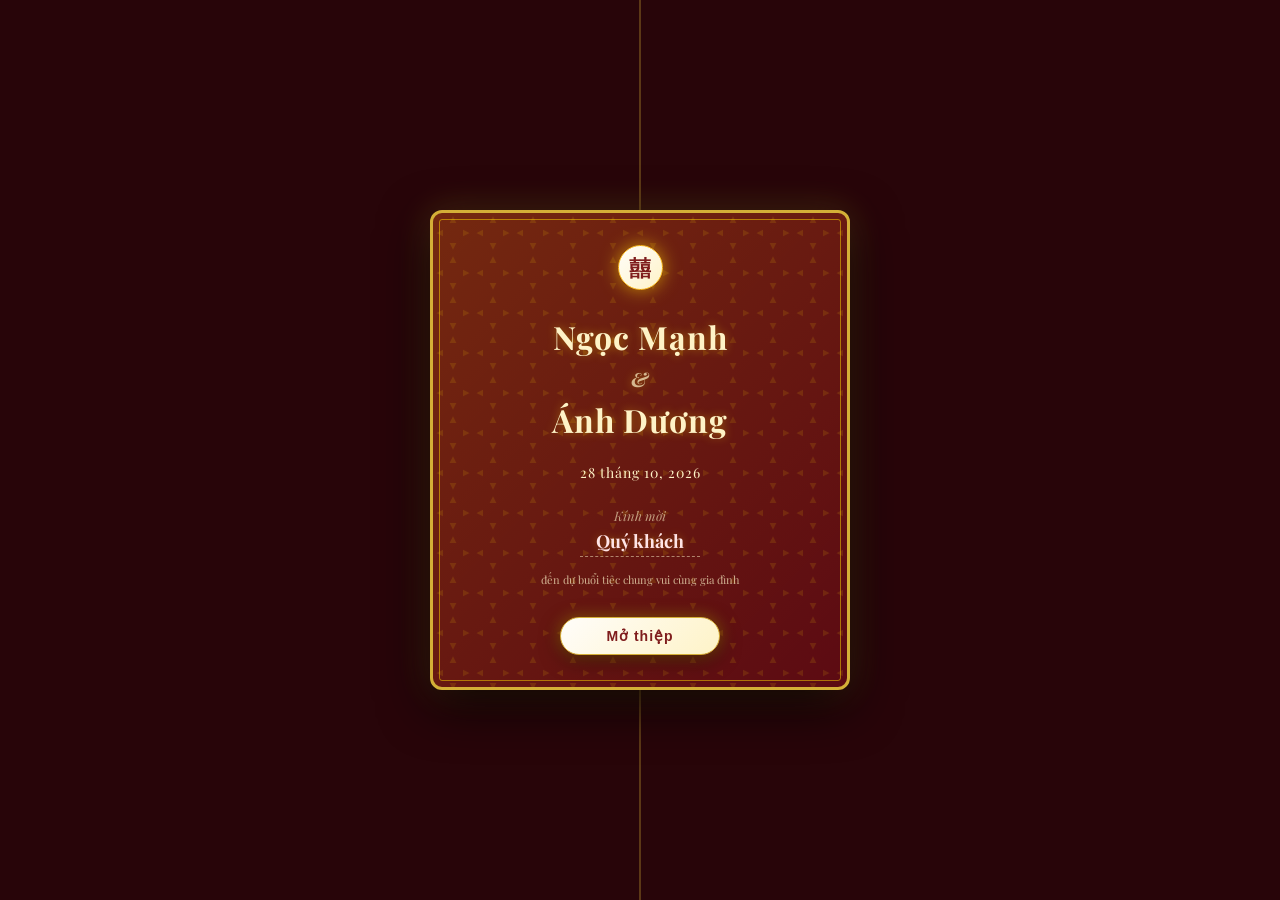
<file: index.html>
<!DOCTYPE html>
<html lang="vi">

<head>
    <meta charset="UTF-8">
    <meta name="viewport" content="width=device-width, initial-scale=1.0">
    <title>Thiệp Mời Đám Cưới - Ngọc Mạnh & Ánh Dương</title>
    <!-- Open Graph / Facebook / Messenger / Zalo -->
    <meta property="og:type" content="website">
    <meta property="og:title" content="Save The Date - Ngày chung đôi của Ngọc Mạnh & Ánh Dương">
    <meta property="og:description"
        content="Sự hiện diện của bạn là niềm vinh hạnh lớn cho gia đình chúng mình. Bấm vào để xem chi tiết thiệp mời nhé!">
    <meta property="og:url" content="https://dlblam.github.io/wedding/">
    <meta property="og:image" content="https://dlblam.github.io/wedding/thumbnail1.jpg">
    <meta property="og:image:secure_url" content="https://dlblam.github.io/wedding/thumbnail1.jpg">
    <meta property="og:image:type" content="image/jpeg">
    <meta property="og:image:width" content="1200">
    <meta property="og:image:height" content="630">

    <!-- Twitter Cards -->
    <meta name="twitter:card" content="summary_large_image">
    <meta name="twitter:title" content="Save The Date - Ngày chung đôi của Ngọc Mạnh & Ánh Dương">
    <meta name="twitter:description"
        content="Sự hiện diện của bạn là niềm vinh hạnh lớn cho gia đình chúng mình. Bấm vào để xem chi tiết thiệp mời nhé!">
    <meta name="twitter:image" content="https://dlblam.github.io/wedding/thumbnail1.jpg">

    <link rel="prefetch" href="thiepmoi.html">
    <link rel="preload" href="public/Music/nutbam.mp3" as="audio">
    

    <link
        href="https://fonts.googleapis.com/css2?family=Cinzel:wght@400;600;700&family=Playfair+Display:ital,wght@0,500;0,700;1,400&display=swap"
        rel="stylesheet">
    <style>
        * {
            margin: 0;
            padding: 0;
            box-sizing: border-box;
        }

        body {
            background-color: #120204;
            /* Nền Đỏ Đen Nhung Đêm sâu thẳm, nam tính cho Anh Rể */
            font-family: 'Playfair Display', serif;
            overflow: hidden;
        }

        /* Hiệu ứng chuyển cảnh: Rẽ lối tơ hồng */
        .gate-wrapper {
            position: fixed;
            width: 100vw;
            height: 100vh;
            display: flex;
            z-index: 9999;
        }

        .gate-panel {
            width: 50%;
            height: 100%;
            background: #280509;
            /* Đỏ rượu chát trầm sang trọng */
            transition: transform 1.3s cubic-bezier(0.85, 0, 0.15, 1);
        }

        .panel-left {
            border-right: 1px solid rgba(212, 175, 55, 0.3);
            transform-origin: left;
        }

        .panel-right {
            border-left: 1px solid rgba(212, 175, 55, 0.3);
            transform-origin: right;
        }

        /* Khung nội dung thiệp chính giữa màn hình desktop / Full màn hình mobile */
        .invitation-card {
            position: absolute;
            top: 50%;
            left: 50%;
            transform: translate(-50%, -50%);
            width: 90%;
            max-width: 420px;
            height: 480px;
            background-color: #5c0a12;
            /* Đỏ Ruby đậm lịch lãm */
            border-radius: 12px;
            box-shadow: 0 15px 50px rgba(0, 0, 0, 0.8), 0 0 35px rgba(212, 175, 55, 0.25);
            z-index: 10000;
            display: flex;
            flex-direction: column;
            align-items: center;
            justify-content: center;
            padding: 30px;
            text-align: center;
            transition: all 0.8s ease;

            /* NÂNG CẤP: Hoa văn Long Phụng mạ vàng chìm quý phái dùng mã SVG nhúng tinh tế */
            background-image:
                linear-gradient(135deg, rgba(255, 215, 0, 0.15) 0%, transparent 100%),
                url("data:image/svg+xml,%3Csvg xmlns='http://www.w3.org/2000/svg' width='60' height='60' viewBox='0 0 60 60'%3E%3Cpath d='M30 5t-5 10h10zm0 50t-5-10h10zM5 30t10-5v10zm50 0t-10-5v10z' fill='%23ffd700' fill-opacity='0.12'/%3E%3C/svg%3E");
            background-size: cover, 40px 40px;

            /* NÂNG CẤP: Viền chỉ vàng kép góc hoàng gia */
            outline: 1px solid rgba(255, 215, 0, 0.5);
            outline-offset: -10px;
            border: 3px solid #d4af37;
            /* Màu vàng Gold hoàng gia */
        }

        /* Vòng tròn hỷ biểu tượng trên cùng */
        .hỷ-badge {
            width: 45px;
            height: 45px;
            background: linear-gradient(135deg, #fffdfa 0%, #fef3c7 100%);
            border-radius: 50%;
            color: #7f1d1d;
            font-size: 22px;
            font-weight: bold;
            display: flex;
            justify-content: center;
            align-items: center;
            margin-bottom: 25px;
            box-shadow: 0 0 18px rgba(255, 215, 0, 0.6);
            border: 1px solid #fbbf24;
            animation: pulseGlow 2s infinite alternate;
            /* Hiệu ứng đập nhẹ */
        }

        @keyframes pulseGlow {
            0% {
                box-shadow: 0 0 10px rgba(212, 175, 55, 0.4);
            }

            100% {
                box-shadow: 0 0 25px rgba(255, 215, 0, 0.9);
            }
        }

        .couple-name {
            font-size: 32px;
            color: #fef3c7;
            /* Vàng kem nhẹ dạ quang */
            font-weight: 700;
            line-height: 1.4;
            letter-spacing: 1px;
            text-shadow: 0 0 10px rgba(255, 215, 0, 0.4);
        }

        .ampersand {
            font-size: 20px;
            color: rgba(254, 243, 199, 0.7);
            font-style: italic;
            margin: 5px 0;
        }

        .date-txt {
            font-size: 14px;
            color: #fef3c7;
            margin-top: 20px;
            letter-spacing: 1px;
            font-weight: 300;
        }

        .invite-label {
            font-size: 13px;
            color: rgba(254, 243, 199, 0.6);
            margin-top: 25px;
            font-style: italic;
        }

        .guest-name {
            font-size: 18px;
            color: #ffe4e6;
            font-weight: bold;
            margin: 5px 0 15px 0;
            border-bottom: 1px dashed rgba(254, 243, 199, 0.5);
            padding-bottom: 3px;
            min-width: 120px;
            text-shadow: 0 0 8px rgba(255, 215, 0, 0.3);
        }

        .sub-invite {
            font-size: 11px;
            color: rgba(254, 243, 199, 0.7);
            margin-bottom: 30px;
        }

        /* Nút mở thiệp thiết kế bo góc trứng dài giống hệt mẫu mẫu */
        .btn-open {
            background: linear-gradient(135deg, #fffdfa 0%, #fef3c7 100%);
            color: #7f1d1d;
            border: 1px solid #d4af37;
            padding: 10px 45px;
            font-size: 14px;
            font-weight: 600;
            border-radius: 25px;
            cursor: pointer;
            letter-spacing: 1px;
            box-shadow: 0 5px 20px rgba(0, 0, 0, 0.5), 0 0 15px rgba(255, 215, 0, 0.4);
            transition: transform 0.3s, box-shadow 0.3s, background 0.3s;
        }

        .btn-open:hover {
            transform: scale(1.05);
            background: linear-gradient(135deg, #ffffff 0%, #fef3c7 100%);
            box-shadow: 0 0 28px rgba(255, 215, 0, 0.9), inset 0 0 5px rgba(212, 175, 55, 0.8);
        }

        /* Chữ hỷ rơi nền */
        .bg-glow-text {
            position: absolute;
            color: rgba(255, 215, 0, 0.08);
            font-size: 18px;
            pointer-events: none;
            user-select: none;
            text-shadow: 0 0 10px rgba(255, 215, 0, 0.2);
        }

        /* Trạng thái khi kích hoạt chuyển trang */
        .slide-left {
            transform: translateX(-100%);
        }

        .slide-right {
            transform: translateX(100%);
        }

        .fade-out {
            opacity: 0;
            transform: translate(-50%, -50%) scale(0.9);
            filter: blur(5px);
        }

        /* ==================== ĐỒ HỌA BỔ SUNG KHÔNG SỬA CODE CŨ ==================== */

        /* Đường cắt sao băng Tiamat rạch đôi bầu trời chạng vạng khi ấn nút */
        .anime-comet {
            position: fixed;
            top: -10%;
            left: -10%;
            width: 140%;
            height: 4px;
            background: linear-gradient(90deg, transparent, #ffd700, #fffdfa, transparent);
            transform: rotate(-40deg);
            z-index: 10005;
            opacity: 0;
            pointer-events: none;
            filter: drop-shadow(0 0 10px #ffd700);
        }

        .anime-comet.active {
            animation: cometSlash 1.2s cubic-bezier(0.25, 1, 0.5, 1) forwards;
        }

        @keyframes cometSlash {
            0% {
                transform: translate(-30%, -30%) rotate(-40deg);
                opacity: 0;
            }

            30% {
                opacity: 1;
            }

            100% {
                transform: translate(40%, 40%) rotate(-40deg);
                opacity: 0;
            }
        }

        /* Vòng tròn Musubi bùng nổ lan tỏa lộng lẫy */
        .musubi-wave {
            position: fixed;
            top: 50%;
            left: 50%;
            transform: translate(-50%, -50%) scale(0);
            width: 10px;
            height: 10px;
            border: 2px solid #ffd700;
            border-radius: 50%;
            z-index: 10004;
            pointer-events: none;
            opacity: 0;
        }

        .musubi-wave.active {
            animation: waveExpand 1.2s cubic-bezier(0.1, 0.8, 0.3, 1) forwards;
        }

        @keyframes waveExpand {
            0% {
                transform: translate(-50%, -50%) scale(0);
                opacity: 1;
                border-color: #ffd700;
            }

            50% {
                border-color: #fffdfa;
                box-shadow: 0 0 35px rgba(255, 215, 0, 0.8);
            }

            100% {
                transform: translate(-50%, -50%) scale(150);
                opacity: 0;
            }
        }

        /* Bụi tinh tú ánh kim phát sáng từ hư không */
        .star-dust {
            position: fixed;
            background: #fff;
            border-radius: 50%;
            z-index: 10006;
            pointer-events: none;
            animation: flyDust 1.2s cubic-bezier(0.1, 0.8, 0.2, 1) forwards;
        }

        @keyframes flyDust {
            0% {
                transform: translate(0, 0) scale(1);
                opacity: 1;
            }

            100% {
                transform: translate(var(--mx), var(--my)) scale(0);
                opacity: 0;
            }
        }
    </style>
</head>

<body>

    <div class="anime-comet" id="cometEffect"></div>
    <div class="musubi-wave" id="waveEffect"></div>

    <div class="bg-glow-text" style="top: 20%; left: 10%;">囍</div>
    <div class="bg-glow-text" style="top: 40%; left: 85%;">囍</div>
    <div class="bg-glow-text" style="top: 70%; left: 15%;">囍</div>

    <div class="invitation-card" id="mainCard">
        <div class="hỷ-badge">囍</div>
        <div class="couple-name">
            <p>Ngọc Mạnh</p>
            <div class="ampersand">&</div>
            <p>Ánh Dương</p>
        </div>
        <div class="date-txt">28 tháng 10, 2026</div>

        <div class="invite-label">Kính mời</div>

        <div class="guest-name" id="guestNameDisplay">Quý khách</div>

        <div class="sub-invite">đến dự buổi tiệc chung vui cùng gia đình</div>

        <script>
            // Hàm tự động lấy tên khách từ đường link URL
            function getGuestName() {
                const urlParams = new URLSearchParams(window.location.search);
                // Tìm chữ ?guest= hoặc ?name= trên đường link
                let guestName = urlParams.get('guest') || urlParams.get('name');

                if (guestName) {
                    // Giải mã chữ có dấu nếu link bị mã hóa (ví dụ: Anh%20Tu%E1%BA%A5n -> Anh Tuấn)
                    guestName = decodeURIComponent(guestName).trim();

                    // Cập nhật vào giao diện
                    document.getElementById('guestNameDisplay').innerText = guestName;
                }
            }

            // Chạy hàm lấy tên ngay khi trang web vừa tải xong
            window.addEventListener('DOMContentLoaded', getGuestName);
        </script>

        <button class="btn-open" onclick="animateAndOpen()">Mở thiệp</button>
    </div>

    <div class="gate-wrapper" id="gate">
        <div class="gate-panel panel-left" id="pLeft"></div>
        <div class="gate-panel panel-right" id="pRight"></div>
    </div>

    <script>
        function animateAndOpen() {
            // === THÀNH PHẦN THÊM MỚI: HIỆU ỨNG ÂM THANH KHI ẤN NÚT ===
            // Sử dụng file âm thanh "Click/Woosh" ngắn nhẹ nhàng, sang trọng phù hợp với hiệu ứng chuyển động vũ trụ
            const audioEffect = new Audio('public/Music/nutbam.mp3');
            audioEffect.volume = 0.6; // Đặt âm lượng vừa phải
            audioEffect.play().catch(error => console.log("Trình duyệt chặn tự động phát âm thanh:", error));

            // KÍCH HOẠT ĐỒ HỌA HOÀNG HÔN TINH TÚ CAO CẤP PHÁT SINH
            document.getElementById('cometEffect').classList.add('active');
            document.getElementById('waveEffect').classList.add('active');

            // Tạo luồng bụi sao lấp lánh (Star Dust) bắn ra từ trung tâm nút bấm
            for (let i = 0; i < 40; i++) {
                const dust = document.createElement('div');
                dust.classList.add('star-dust');

                // Vị trí xuất phát từ giữa màn hình (nơi đặt nút bấm)
                dust.style.left = '50%';
                dust.style.top = '50%';

                // Kích thước ngẫu nhiên mảnh mai tinh tế
                const size = Math.random() * 4 + 2;
                dust.style.width = size + 'px';
                dust.style.height = size + 'px';

                // Phối màu ánh kim vũ trụ (Chùm Vàng Hoàng Kim & Bạch Kim)
                dust.style.background = Math.random() > 0.5 ? '#ffd700' : '#ffffff';
                dust.style.boxShadow = `0 0 10px ${dust.style.background}`;

                // Tính toán góc bắn ngẫu nhiên ra toàn không gian
                const angle = Math.random() * Math.PI * 2;
                const distance = Math.random() * 300 + 100;
                dust.style.setProperty('--mx', Math.cos(angle) * distance + 'px');
                dust.style.setProperty('--my', Math.sin(angle) * distance + 'px');

                document.body.appendChild(dust);
                setTimeout(() => dust.remove(), 1200);
            }

            // Biến mất thẻ nội dung (GIỮ NGUYÊN CODE CŨ CỦA BẠN)
            document.getElementById('mainCard').classList.add('fade-out');

            // Rẽ lối hai cánh cửa phông nền sang 2 bên (GIỮ NGUYÊN CODE CŨ CỦA BẠN)
            document.getElementById('pLeft').classList.add('slide-left');
            document.getElementById('pRight').classList.add('slide-right');

            setTimeout(() => {
                window.location.href = 'thiepmoi.html';
            }, 1200); // Khớp hoàn hảo với thời gian kết thúc của hiệu ứng hạt tinh tú
        }
    </script>
    <script>
        window.addEventListener('load', () => {
            // Danh sách tất cả ảnh gốc cần tải trước
            const imagesToPreload = [
                "public/img/Ảnh Cưới/a3.jpg",
                "public/img/Ảnh Cưới/a4.jpg",
                "public/img/Ảnh Cưới/a5.jpg",
                "public/img/Ảnh Cưới/a6.jpg",
                "public/img/Ảnh Cưới/a7.webp",
                "public/img/Ảnh Cưới/a8.webp",
                "public/img/Ảnh Cưới/a9.webp",
                "public/img/Ảnh Cưới/b1.webp",
                "public/img/Ảnh Cưới/b2.webp",
                "public/img/Ảnh Cưới/b3.webp",
                "public/img/Ảnh Cưới/b4.webp",
                "public/img/Ảnh Cưới/b5.webp",
                "public/img/Ảnh Cưới/b6.webp",
                "public/img/Ảnh Cưới/b7.webp",
                "public/img/Ảnh Cưới/b8.webp",
                "public/img/Ảnh Cưới/b9.webp",
                "public/img/Ảnh Cưới/c1.webp",
                "public/img/Ảnh Cưới/c2.webp",
                "public/img/Ảnh Cưới/c3.webp"
            ];

            // Chỉ thực hiện nạp ngầm khi trang web đã nạp xong toàn bộ giao diện chính
            const preloadTask = () => {
                imagesToPreload.forEach((src) => {
                    fetch(src, { priority: 'low' }) // Tải với độ ưu tiên thấp để không giành băng thông
                        .then(response => response.blob())
                        .catch(err => console.log('Chờ tải:', src));
                });
            };

            // Tận dụng thời gian rảnh của máy tính để tải
            if ('requestIdleCallback' in window) {
                requestIdleCallback(preloadTask);
            } else {
                setTimeout(preloadTask, 2000); // Máy cũ thì ưu tiên chờ 2 giây sau mới nạp
            }
        });
    </script>
</body>

</html>
</file>
